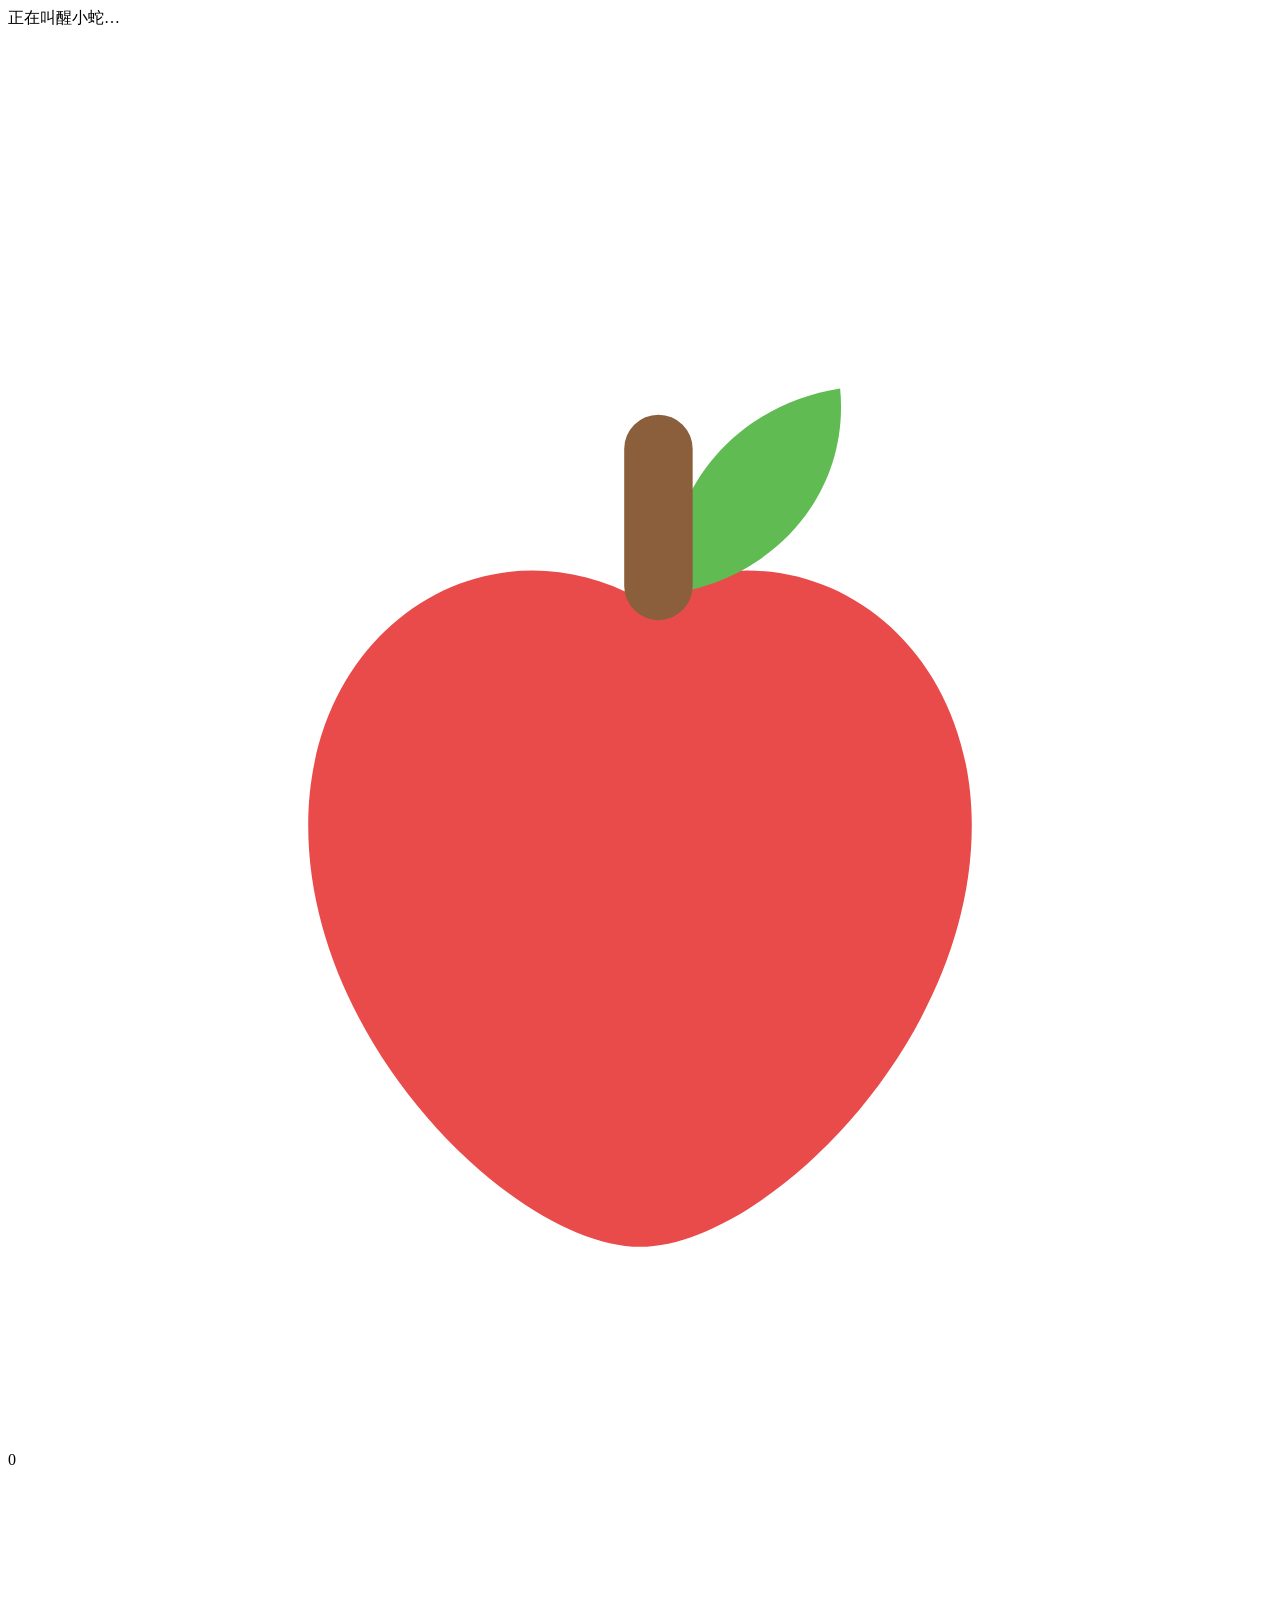
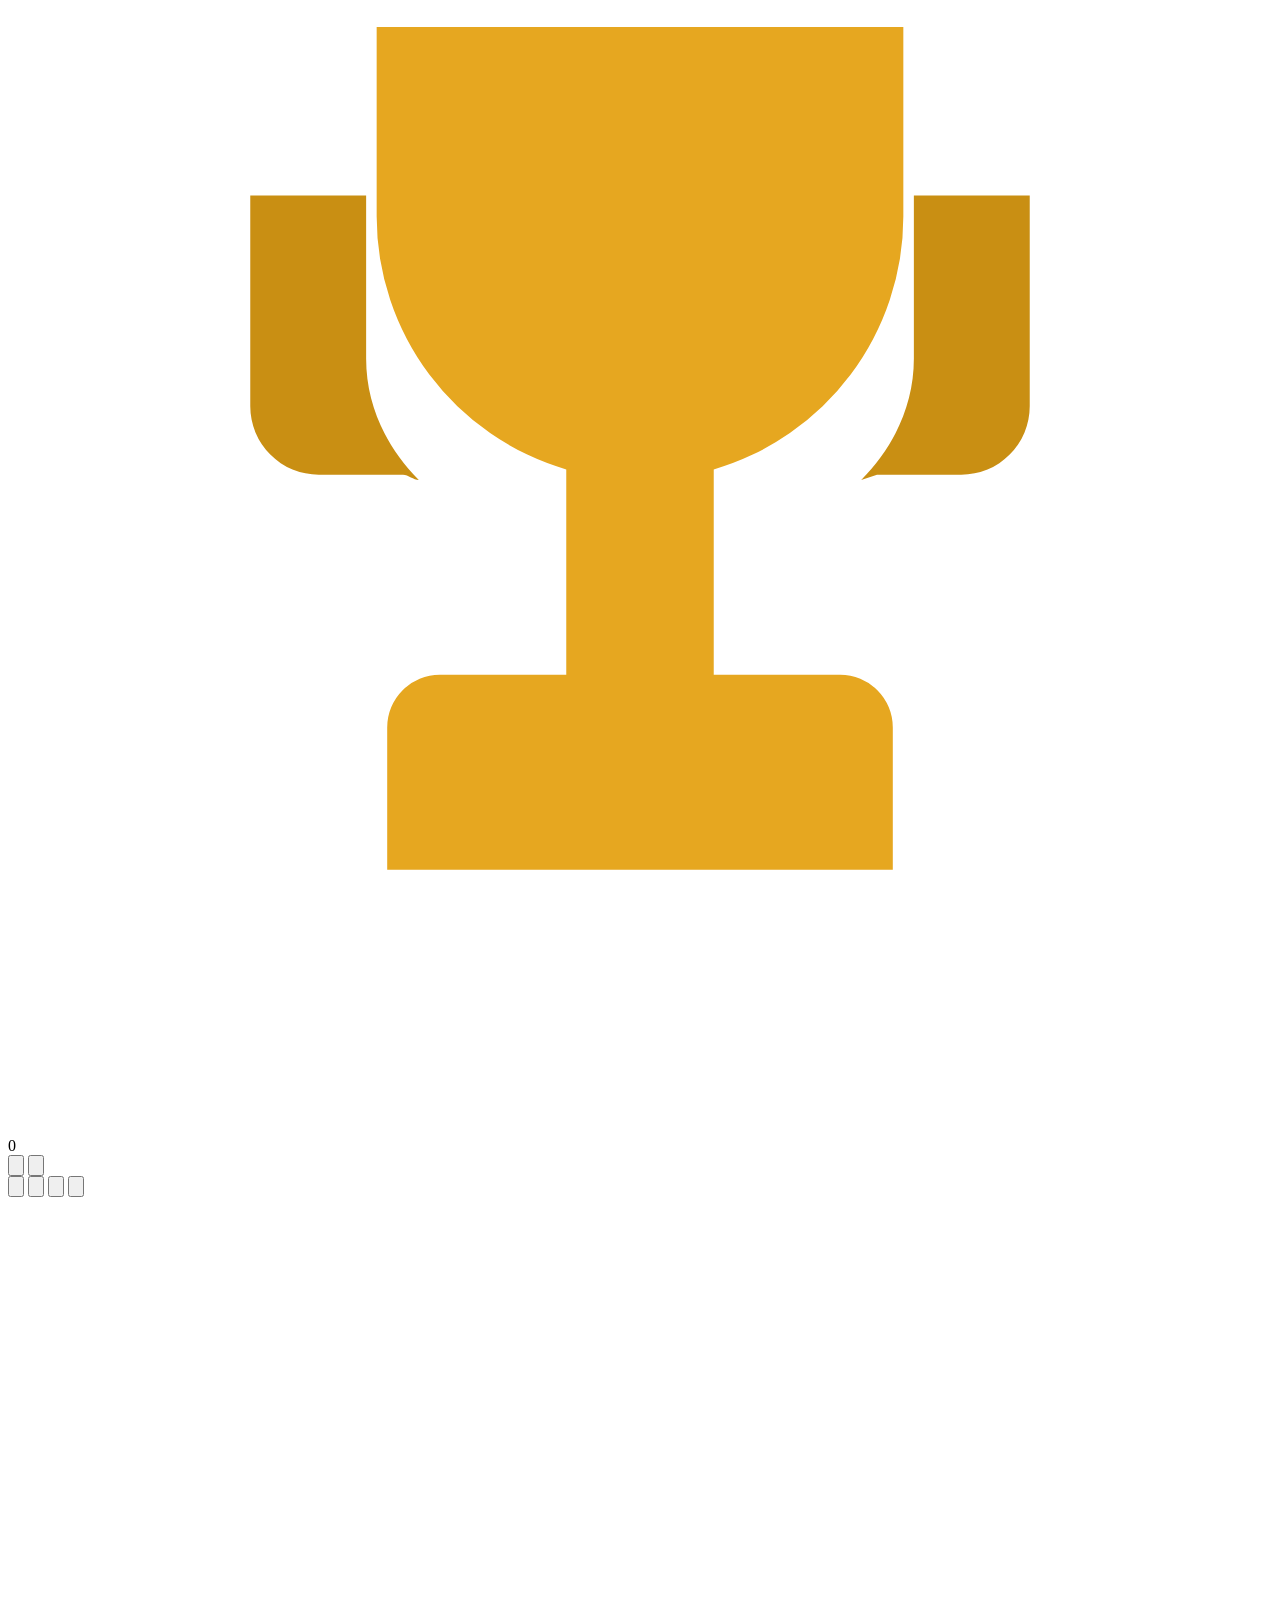
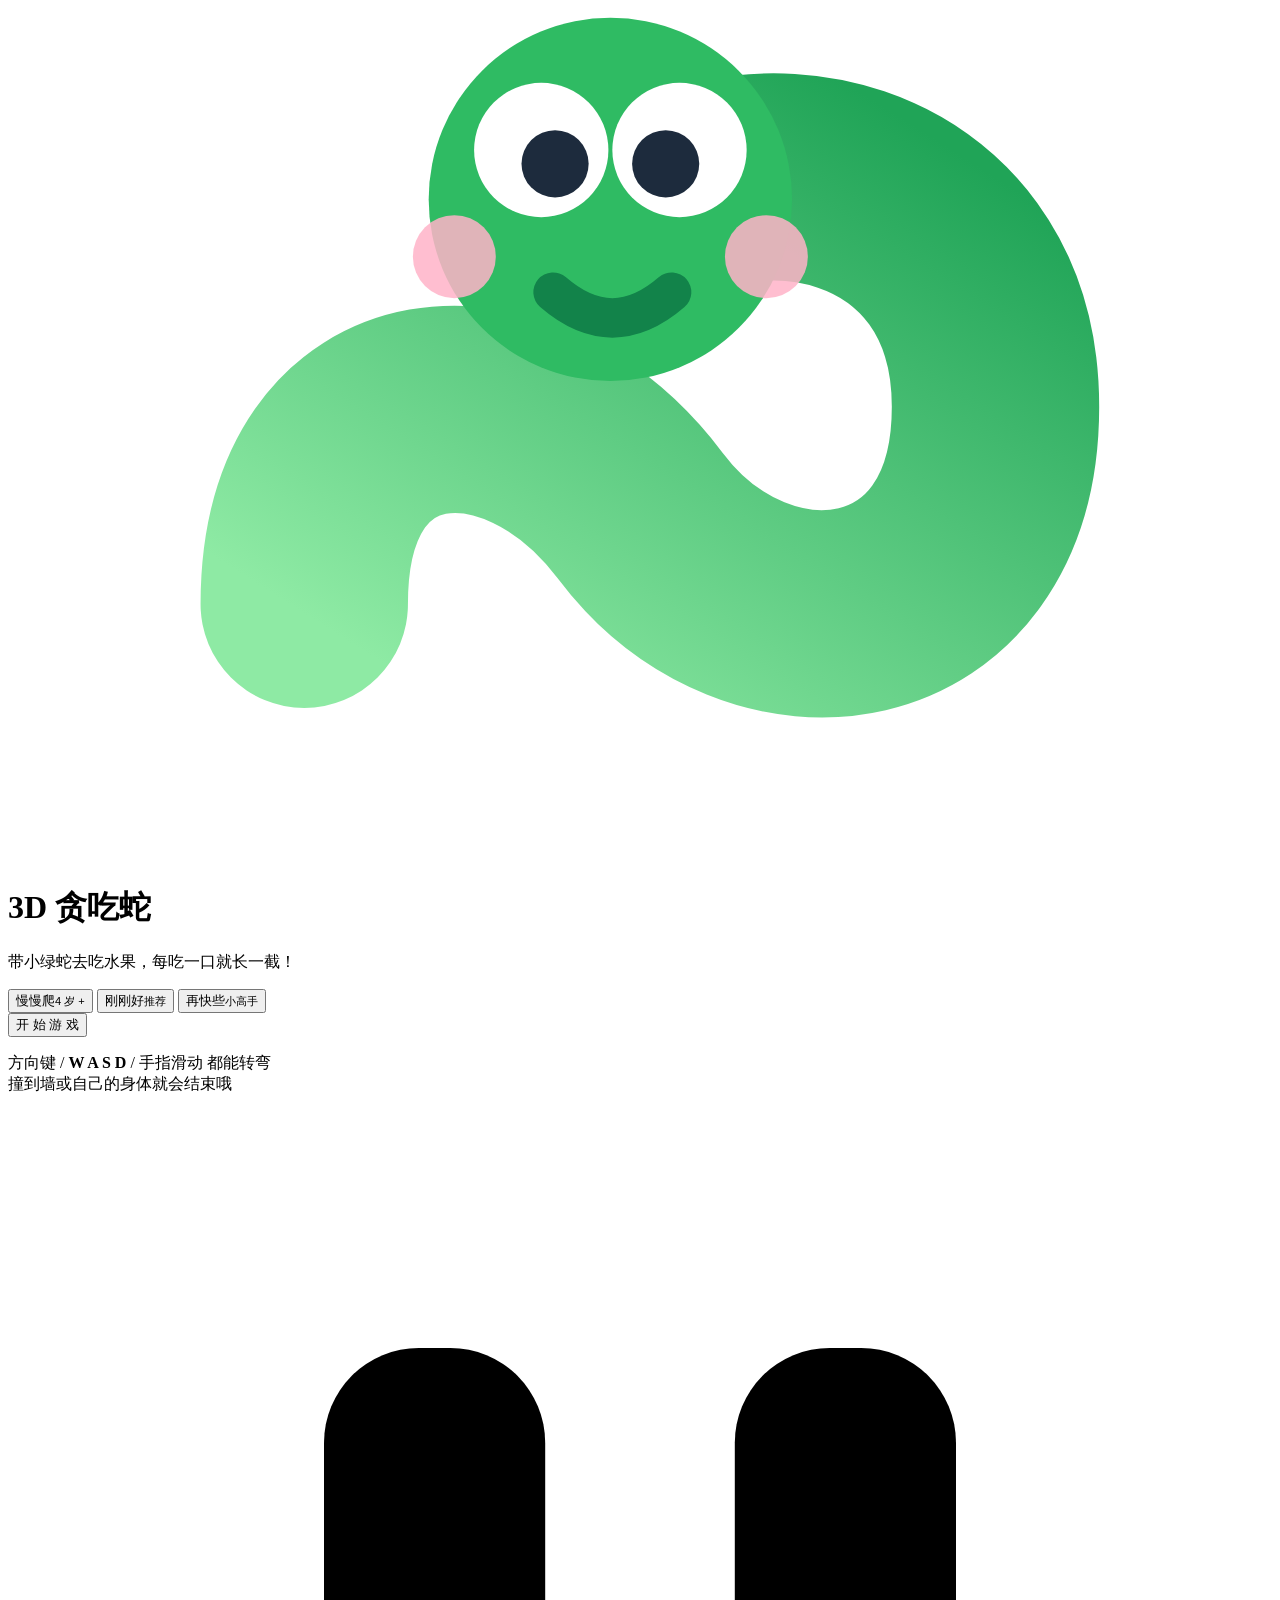
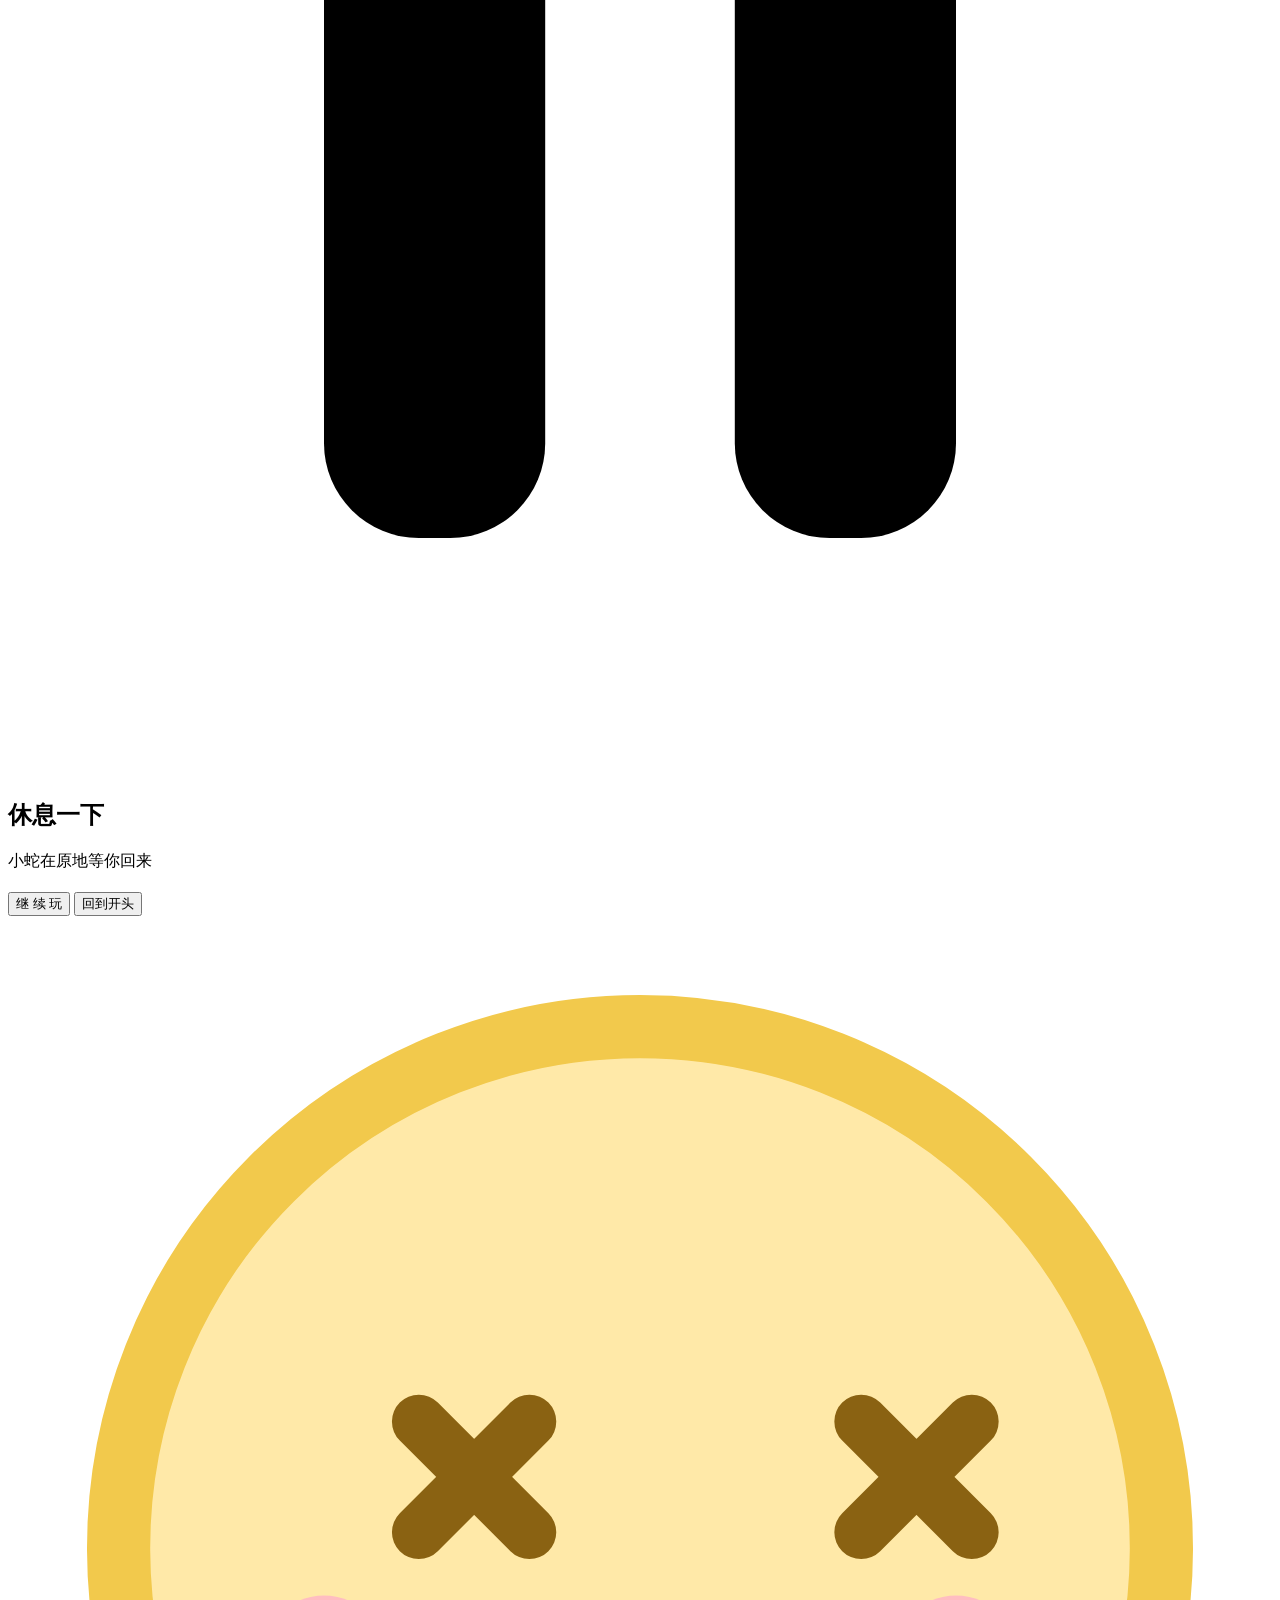
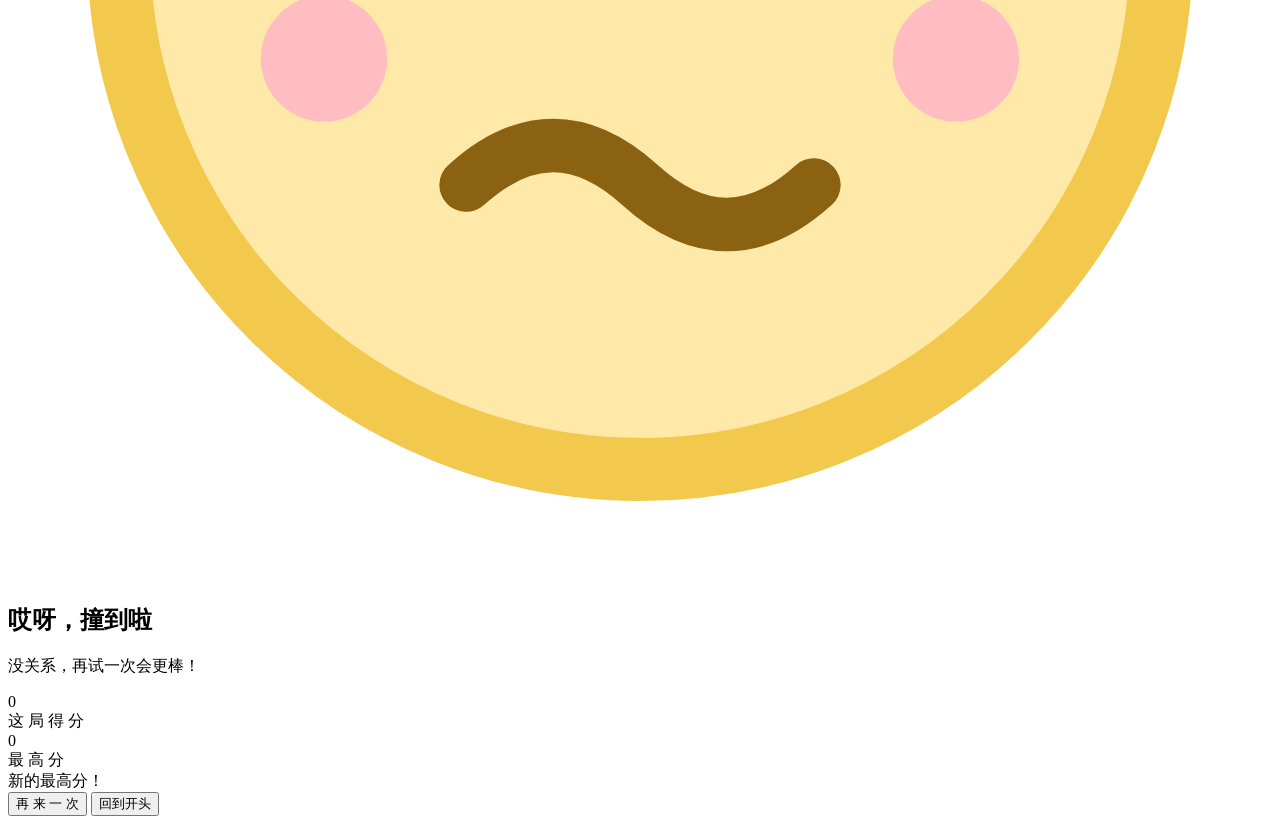
<file: src/template.html>
<!DOCTYPE html>
<html lang="zh-CN">
<head>
<meta charset="utf-8">
<meta name="viewport" content="width=device-width,initial-scale=1,maximum-scale=1,user-scalable=no,viewport-fit=cover">
<meta name="theme-color" content="#7dc8f7">
<meta name="apple-mobile-web-app-capable" content="yes">
<title>3D 贪吃蛇 · 小小探险</title>
<style>
__CSS__
</style>
</head>
<body>
<div id="boot">
  <div class="boot-ring"></div>
  <div class="boot-text">正在叫醒小蛇…</div>
</div>

<canvas id="c"></canvas>

<!-- ================= HUD ================= -->
<div id="hud">
  <div class="hud-top">
    <div class="chip" id="chipScore">
      <svg viewBox="0 0 24 24" aria-hidden="true">
        <path fill="#e94b4b" d="M12 7.9C9.1 6.3 5.7 8.4 5.7 12.2c0 4.2 4 8 6.3 8s6.3-3.8 6.3-8c0-3.8-3.4-5.9-6.3-4.3z"/>
        <path fill="#5fbb52" d="M12.5 7.8c0-2.1 1.4-3.6 3.3-3.9.2 2.1-1.4 3.7-3.3 3.9z"/>
        <rect x="11.7" y="4.4" width="1.3" height="3.9" rx=".65" fill="#8b5e3c"/>
      </svg>
      <span id="score">0</span>
    </div>
    <div class="chip best" id="chipBest">
      <svg viewBox="0 0 24 24" aria-hidden="true">
        <path fill="#e6a720" d="M7 3h10v3.6a5 5 0 0 1-3.6 4.8v3.9h2.4a1 1 0 0 1 1 1V19H7.2v-2.7a1 1 0 0 1 1-1h2.4v-3.9A5 5 0 0 1 7 6.6V3z"/>
        <path fill="#c98f13" d="M4.6 6.2h2.2v3.1c0 .9.4 1.7 1 2.3-.1 0-.2-.1-.3-.1H5.9A1.3 1.3 0 0 1 4.6 10.2V6.2zm12.6 0h2.2v4a1.3 1.3 0 0 1-1.3 1.3h-1.6l-.3.1c.6-.6 1-1.4 1-2.3V6.2z"/>
      </svg>
      <span id="best">0</span>
    </div>
    <div class="spacer"></div>
    <button class="icon-btn" id="btnSound" aria-label="音效开关">
      <svg id="icoSoundOn" viewBox="0 0 24 24" aria-hidden="true">
        <path d="M4 9.5h3L11.5 6v12L7 14.5H4a1 1 0 0 1-1-1v-3a1 1 0 0 1 1-1z"/>
        <path d="M14.6 8.4a5 5 0 0 1 0 7.2l-1.3-1.3a3.2 3.2 0 0 0 0-4.6l1.3-1.3z"/>
        <path d="M17.2 5.8a8.6 8.6 0 0 1 0 12.4l-1.3-1.3a6.8 6.8 0 0 0 0-9.8l1.3-1.3z"/>
      </svg>
      <svg id="icoSoundOff" viewBox="0 0 24 24" style="display:none" aria-hidden="true">
        <path d="M4 9.5h3L11.5 6v12L7 14.5H4a1 1 0 0 1-1-1v-3a1 1 0 0 1 1-1z"/>
        <path d="M15.1 9.4l1.3-1.3 5 5-1.3 1.3-5-5z" transform="translate(-1.6 .4)"/>
        <path d="M20.1 9.4l1.3 1.3-5 5-1.3-1.3 5-5z" transform="translate(-1.6 .4)"/>
      </svg>
    </button>
    <button class="icon-btn" id="btnPause" aria-label="暂停">
      <svg viewBox="0 0 24 24" aria-hidden="true">
        <rect x="6.5" y="5" width="4" height="14" rx="1.6"/>
        <rect x="13.5" y="5" width="4" height="14" rx="1.6"/>
      </svg>
    </button>
  </div>

  <div id="pad">
    <button class="dpad" data-d="u" aria-label="上"><svg viewBox="0 0 24 24"><path d="M12 5.2l7 8.6H5z"/></svg></button>
    <button class="dpad" data-d="l" aria-label="左"><svg viewBox="0 0 24 24"><path d="M5.2 12l8.6-7v14z"/></svg></button>
    <button class="dpad" data-d="r" aria-label="右"><svg viewBox="0 0 24 24"><path d="M18.8 12l-8.6 7V5z"/></svg></button>
    <button class="dpad" data-d="d" aria-label="下"><svg viewBox="0 0 24 24"><path d="M12 18.8l-7-8.6h14z"/></svg></button>
  </div>
</div>

<!-- ================= 开始界面 ================= -->
<div id="menu" class="screen">
  <div class="card">
    <div class="mark">
      <svg viewBox="0 0 64 64" aria-hidden="true">
        <defs>
          <linearGradient id="sg" x1="0" y1="1" x2="1" y2="0">
            <stop offset="0" stop-color="#8eeaa4"/>
            <stop offset="1" stop-color="#20a457"/>
          </linearGradient>
        </defs>
        <path d="M15 51C15 39 26 38.5 32 46.5S50 53 50 41 37 26.5 30.5 32.5"
              fill="none" stroke="url(#sg)" stroke-width="10.5" stroke-linecap="round"/>
        <circle cx="30.5" cy="30.5" r="9.2" fill="#2fbb63"/>
        <circle cx="27" cy="28" r="3.4" fill="#fff"/>
        <circle cx="34" cy="28" r="3.4" fill="#fff"/>
        <circle cx="27.7" cy="28.7" r="1.7" fill="#1d2b3d"/>
        <circle cx="33.3" cy="28.7" r="1.7" fill="#1d2b3d"/>
        <path d="M27.6 35.2q3 2.6 6 0" stroke="#12834a" stroke-width="2" fill="none" stroke-linecap="round"/>
        <circle cx="22.6" cy="33.4" r="2.1" fill="#ffb3c8" opacity=".85"/>
        <circle cx="38.4" cy="33.4" r="2.1" fill="#ffb3c8" opacity=".85"/>
      </svg>
    </div>
    <h1 class="title">3D 贪吃蛇</h1>
    <p class="subtitle">带小绿蛇去吃水果，每吃一口就长一截！</p>

    <div class="diffs" id="diffs">
      <button class="pill" data-diff="easy">慢慢爬<small>4 岁 +</small></button>
      <button class="pill active" data-diff="normal">刚刚好<small>推荐</small></button>
      <button class="pill" data-diff="hard">再快些<small>小高手</small></button>
    </div>

    <button class="btn btn-primary" id="btnStart">开 始 游 戏</button>
    <p class="hint">方向键 / <b>W A S D</b> / 手指滑动 都能转弯<br>撞到墙或自己的身体就会结束哦</p>
  </div>
</div>

<!-- ================= 暂停界面 ================= -->
<div id="pause" class="screen hidden">
  <div class="card">
    <div class="pause-badge">
      <svg viewBox="0 0 24 24" aria-hidden="true">
        <rect x="6" y="4.5" width="4.2" height="15" rx="1.8"/>
        <rect x="13.8" y="4.5" width="4.2" height="15" rx="1.8"/>
      </svg>
    </div>
    <h2 class="end-title">休息一下</h2>
    <p class="subtitle" style="margin-bottom:20px">小蛇在原地等你回来</p>
    <button class="btn btn-primary" id="btnResume">继 续 玩</button>
    <button class="btn btn-ghost" id="btnQuit">回到开头</button>
  </div>
</div>

<!-- ================= 结束界面 ================= -->
<div id="over" class="screen hidden">
  <div class="card">
    <div class="face">
      <svg viewBox="0 0 80 80" aria-hidden="true">
        <circle cx="40" cy="40" r="33" fill="#ffe9a8"/>
        <circle cx="40" cy="40" r="33" fill="none" stroke="#f2c94c" stroke-width="4"/>
        <path d="M26 32l7 7M33 32l-7 7" stroke="#8a6212" stroke-width="3.4" stroke-linecap="round" fill="none"/>
        <path d="M54 32l7 7M61 32l-7 7" stroke="#8a6212" stroke-width="3.4" stroke-linecap="round" fill="none"/>
        <path d="M29 55q5.5-5 11 0t11 0" stroke="#8a6212" stroke-width="3.4" stroke-linecap="round" fill="none"/>
        <circle cx="20" cy="47" r="4" fill="#ffb3c8" opacity=".8"/>
        <circle cx="60" cy="47" r="4" fill="#ffb3c8" opacity=".8"/>
      </svg>
    </div>
    <h2 class="end-title" id="overTitle">哎呀，撞到啦</h2>
    <p class="subtitle" id="overSub">没关系，再试一次会更棒！</p>

    <div class="stats">
      <div class="stat">
        <div class="num" id="statScore">0</div>
        <div class="lab">这 局 得 分</div>
      </div>
      <div class="stat">
        <div class="num gold" id="statBest">0</div>
        <div class="lab">最 高 分</div>
      </div>
    </div>
    <div class="newbest" id="newBest">新的最高分！</div>

    <button class="btn btn-primary" id="btnRetry">再 来 一 次</button>
    <button class="btn btn-ghost" id="btnHome">回到开头</button>
  </div>
</div>

<script>
__THREE__
</script>
<script>
__GAME__
</script>
</body>
</html>
</file>
